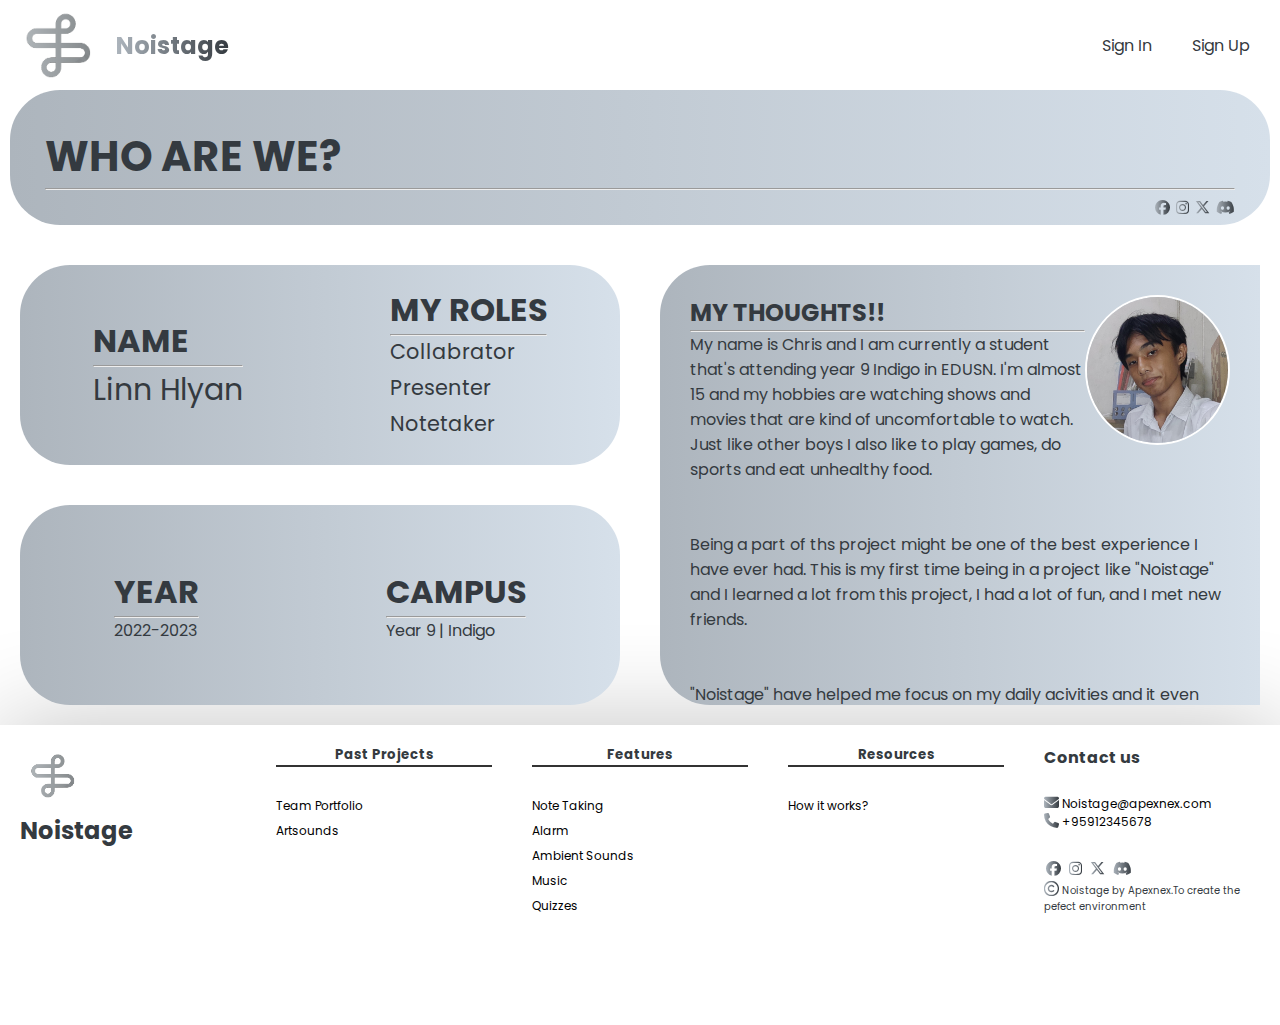
<file: pages/aboutlh.html>
<!DOCTYPE html>
<html lang="en">
<head>
    <meta charset="UTF-8">
    <meta name="viewport" content="width=device-width, initial-scale=1.0">
    <link rel="stylesheet" href="../css/css.css" type="text/css">
    <link rel="icon" href="../img/logo.png" type="img/xicon">
    <link rel="stylesheet" href="https://cdnjs.cloudflare.com/ajax/libs/font-awesome/6.4.2/css/all.min.css">
    <title>Linn Hlyan | Noistage</title>
</head>
<body id="aboutus-body">
    <nav class="nav">
        <div class="logodiv">
            <img class="nav-logo" src="../img/logo.png"><h2>Noistage</h2>
        </div>
        <div> 
        </div>
        <div> 
            <div class="tools">
                <a href="signin.html">Sign In</a>
                <a href="signup.html">Sign Up</a>
            </div>
        </div>
    </nav>
    <section class="info about" id="home">
        <div class="whoarewe">
            <h1>WHO ARE WE?</h1>
            <hr>
            <div class="icons">
                <a href="https://www.facebook.com/mrpooplato?mibextid=ZbWKwL"><i class="fa-brands fa-facebook"></i></a>
                <a href="https://instagram.com/mrpooplato?igshid=OGQ5ZDc2ODk2ZA=="><i class="fa-brands fa-instagram"></i></a>
                <a><i class="fa-brands fa-x-twitter"></i></a>
                <a><i class="fa-brands fa-discord"></i></a>
            </div>
        </div>
        <div class="idk">
            <div class="idk1">
                <div class="idk1-1">
                    <div class="idk1-1-1">
                        <h1>NAME</h1>
                        <hr>
                        <p>Linn Hlyan</p>
                    </div>
                    <div class="idk1-1-2">
                        <h1>MY ROLES</h1>
                        <hr>
                        <ul>
                            <li>Collabrator</li>
                            <li>Presenter</li>
                            <li>Notetaker</li>
                        </ul>
                    </div>
                </div>
                <div class="idk1-2">
                    <div class="idk1-2-1">
                        <h1>YEAR</h1>
                        <hr>
                        <p>2022-2023</p>                       
                    </div>
                    <div class="idk1-2-2">
                        <h1>CAMPUS</h1>
                        <hr>
                        <p> Year 9 | Indigo</p>
                    </div>
                </div>
            </div>
            <div class="idk2">
                <div class="idk2-1">
                    <img src="../img/teammember/Chris.png" alt="Chris's-pic">
                    <h2>MY THOUGHTS!!</h2>
                    <hr>
                    <p>My name is Chris and I am currently a student that's attending year 9 Indigo in EDUSN. I'm almost 15 and my hobbies are watching shows and movies that are kind of uncomfortable to watch. Just like other boys I also like to play games, do sports and eat unhealthy food. </p>
                    <br><br>
                    <p>Being a part of ths project might be one of the best experience I have ever had. This is my first time being in a project like "Noistage" and I learned a lot from this project, I had a lot of fun, and I met new friends. </p>
                    <br><br>
                    <p>"Noistage" have helped me focus on my daily acivities and it even helped me to get better sleep which is really important for me since I am not kind of person who can sleep whenever I want. Belive it or not, I also got better grades because of "Noistage" and I can confirm that "Noistage" is the second best website I have ever used but It may surpass "Youtube" in the future. I am not saying "Nostage" is great because I was a part of it. I only talk from experience and this website id really useful. So, pls consider using this website, you will realize what you are missing out when give this "Noistage" a try.</p>
                </div>
            </div>
        </div>
    </section>
    <footer class="footer">
        <div class="mainfooter">
            <div class="twentyfooter">
                <img class="footer-logo" src="../img/logo.png"><h2>Noistage</h2>
            </div>
            <div class="littlefooter">
                <h5>Past Projects</h5>
                <br>
                <a href="https://urfavboiksilver.github.io">Team Portfolio</a>
                <br>
                <a href="#">Artsounds</a>
            </div>
            <div class="littlefooter">
                <h5>Features</h5>
                <br>
                <a href="../pages/features.html#notes">Note Taking</a>
                <br>
                <a href="../pages/features.html#alarm">Alarm</a>
                <br>
                <a href="../pages/features.html#sounds">Ambient Sounds</a>
                <br>
                <a href="../pages/features.html#musics">Music</a>
                <br>
                <a href="../pages/features.html#quizzes">Quizzes</a>
            </div>
            <div class="littlefooter">
                <h5>Resources</h5>
                <br>
                <a href="../pages/howitworks.html">How it works?</a>
            </div>
            <div class="twentyfooter">
                
                <h4>Contact us</h4>
                <Br>    
                <p><i class="fa-solid fa-envelope"></i> <a href="Noistage@apexnex.com">Noistage@apexnex.com</a></p>
                <p><i class="fa-solid fa-phone"></i> <a href="+95912345678">+95912345678</a></p>
                <br>
                <a href="#"><i class="fa-brands fa-facebook"></i></a>
                <a href="#"><i class="fa-brands fa-instagram"></i></a>
                <a href="#"><i class="fa-brands fa-x-twitter"></i></a>
                <a href="#"><i class="fa-brands fa-discord"></i></a>
                <p><i class="fa-regular fa-copyright"></i> Noistage by Apexnex.To create  the pefect environment</p>
            </div>
        </div>
    </footer>
</body>
</html>
</file>
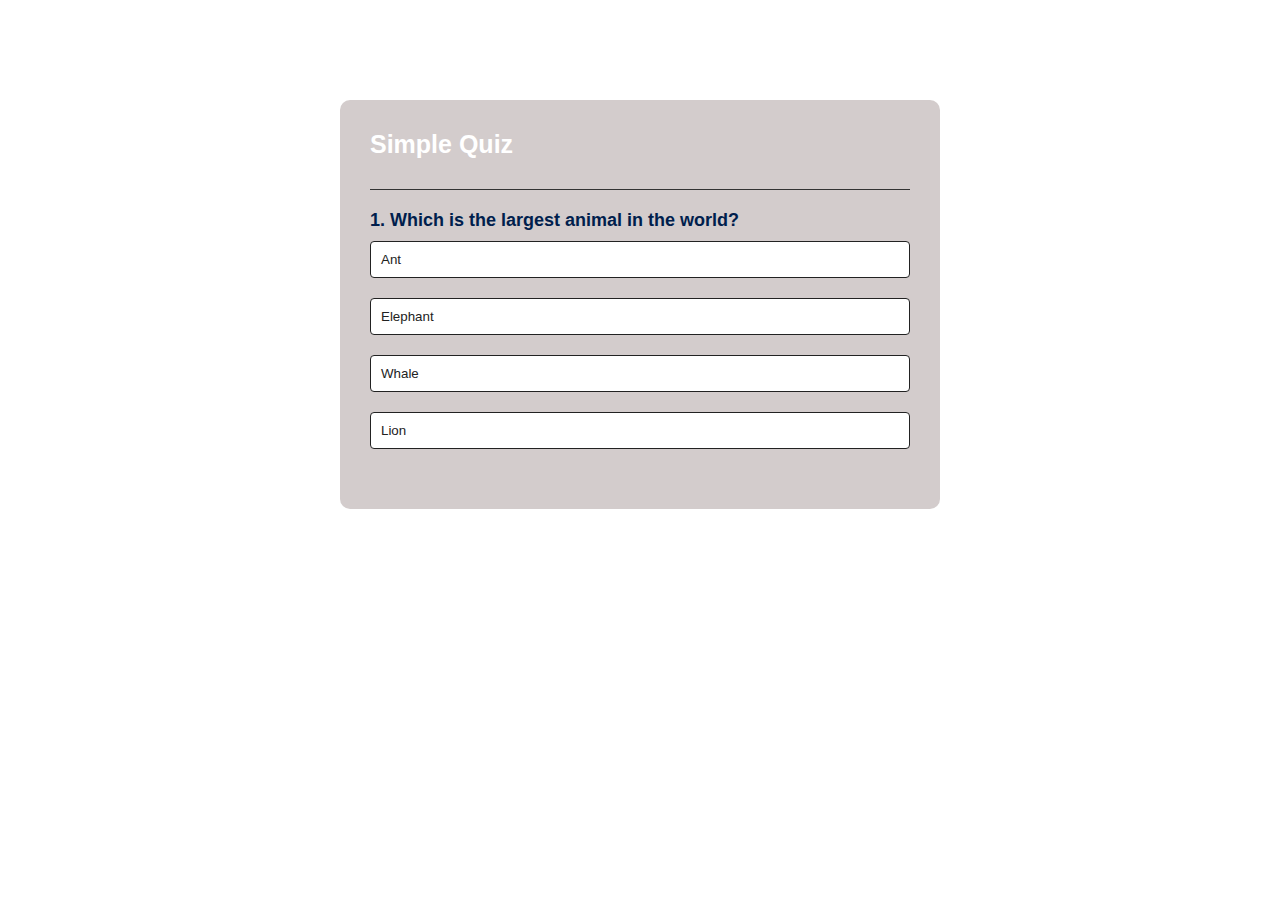
<file: pages/quiz.html>
<!DOCTYPE html>
<html>
<head>
    <title>Quiz</title>
    <link rel="stylesheet" href="../css/quiz.css">
</head>
<body>
<div class="app">
    <h1>Simple Quiz</h1>
    <div class="quiz">
        <h2 id="question">Question goes here</h2>
        <div id="answer-buttons">
            <button class="btn">Answer 1</button>
            <button class="btn">Answer 2</button>
            <button class="btn">Answer 3</button>
            <button class="btn">Answer 4</button>
        </div>
        <button id="next-btn">Next</button>
    </div>
</div>
<script src="../js/quiz.js"></script>
</body>
</html>
</file>
<file: css/css.css>
@import url('https://fonts.googleapis.com/css2?family=DM+Sans&family=Josefin+Sans&family=Poppins&display=swap');
  @import url('https://fonts.googleapis.com/css2?family=Josefin+Sans:wght@700&display=swap');
*{
    margin: 0;
    padding: 0;
    box-sizing: border-box;
    font-family: 'DM Sans', sans-serif;
    font-family: 'Josefin Sans', sans-serif;
    font-family: 'Poppins', sans-serif;
    list-style: none;
    text-decoration: none;
    color: #343a40;
}
input,button{
    outline: none;
}
body{
    position: relative;
    overflow-x: hidden;
}
.transition{
    background: linear-gradient(to right,#ffffff, #fffefe);
    position: absolute;
    width: 100%;
    height: 100%;
    z-index: 100;
    transition: all 1s ease;
}
.transition.show{
    width: 0%;
}
.account.active{
    width: 100%;
    height: 100vh;
    transform: translateX(0);

}
.account{
    transform: translateX(-200%);
    backdrop-filter: blur(5px);
    display: flex;
    position: fixed;
    justify-content: center;
    align-items: center;
    z-index: 200;
    width: 100%;
    height: 100vh;
    position: fixed;
    transition: 1s ease;
}
.accountpage{
    width: 90%;
    height: 90%;
    box-shadow: 0px 0px 10px;
    border-radius: 20px;
    overflow: hidden;
    position: relative;
    display: flex;
}
.close{
    position: absolute;
    right: 0;
    border: 0px solid;
    cursor: pointer;
    margin-right: 20px;
}
.close>i{
    font-size: 20px;
}
.accountpage>div:nth-child(1){
    width: 40%;
    height: 100%;
    position: relative;
    overflow: hidden;
    background:linear-gradient(to right,#adb5bd, #343a40);
}
.accountpage>div:nth-child(1)>img:nth-child(1){
    max-width: 20%;
}
.accountpage>div:nth-child(1)>div:nth-child(2){
    width: 500px;
    height: 500px;
    position: absolute;
    border: 1px solid;
    border-radius: 50%;
    background-color: #DDD1C7;
    filter: blur(200px);
}
.accountpage>div:nth-child(1)>h2{
    margin: 20px;
    color: white;
    font-size: 60px;
    text-align: center;
}
.accountmain{
    width: 60%;
    display: flex;
    flex-direction: column;
    background-color: white;
    position: relative;
}
.accountsite {
    width: 100%;
    height: 100%;
    background-color: white;
    border-top-left-radius: 50px;
    border-bottom-left-radius: 50px;
    display: flex;
    align-items: center;
    flex-direction: column;
    padding: 20px;
    transition: 1s ease;
}

.accountsite.register {
    position: absolute;
    transition: 1s ease;
    transform: translateY(0px);
}

.accountsite.register.active {
    position: absolute;
    transform: translateY(-2000px);
    transition: 1s ease;
}

.accountsite.login.active {
    transform: translateY(0px);
    position: absolute;
    transition: 1s ease;
}

.accountsite.login {
    position: absolute;
    transition: 1s ease;
    transform: translateY(2000px);
}


.accountsite>img{
    max-width: 15%;
}
.accountsite>h2{
    text-align: center;
}
.accountsection{
    width: 400px;
    display: flex;
    flex-direction: column;
    align-items: center;
}
.accountsection>input{
    width: 100%;
    height: 40px;
    border-radius: 20px;
    padding: 20px;
    margin-top: 20px;
    margin-left: 20px;
    margin-right: 20px;
    border: 1px solid grey;
    transition: all 1s ease;
    background: linear-gradient(to right, white, white);
}
.accountsection>input:focus{
    border: 1px solid white;
    background: linear-gradient(to right,#bec1c3, #9dc1e5);
    color: white;
}
.accountsection>button{
    width: 100%;
    height: 40px;
    margin: 20px;
    background: linear-gradient(to right,#adb5bd, #343a40c7);
    border-radius: 20px;
    border: 1px transparent;
    color: white;
    transition: all 1s ease;
    font-weight: bold;
}
.accountsection>div{
    margin: auto;
    justify-content: space-between;
}
.accountsection>a{
    text-decoration: underline;
    cursor: pointer;
}
.nav{
    width: 100%;
    height: 10vh;
    background-color: transparent;
    display: flex;
    background-color: white;

}
.nav > div{
    width: 33.3%;
    height: 100%;
    display: flex;
    align-items: center;
    justify-content: end;
}
.nav >div:nth-child(2){
    width: 70%;
    display: flex;
    float: left;
}
i{
    background: linear-gradient(to right,#adb5bd, #343a40);
    background-clip: text;
    -webkit-background-clip: text;
    color: transparent; 
    transition: color 1s ease;
}
.nav>.logodiv{
    justify-content: left;
    cursor: pointer;
}
.nav>.logodiv>img{
    max-width: 100%;
    max-height: 100%;
    margin: 10px;
}
.nav>.logodiv>h2{
    background: linear-gradient(to right,#adb5bd, #343a40);
    background-clip: text;
    -webkit-background-clip: text;
    color: transparent;
    user-select: none;
}
.timer{
    margin: auto;
    width: 200px;
    height: 90%;
    border: 1px transparent;
    box-shadow: 2px 2px 100px;
    border-radius: 200px;
}
.tools{
    width: 100%;
    height: 90%;
    margin: 10px;
    display: flex;
    justify-content: end;
    align-items: center;
}
.tools>a{
    margin: 20px;
    border: 0px;
    cursor: pointer;
    background-color: transparent;
}
.sectionpage{
    width: 100%;
    height: 100vh;
    display: flex;
    overflow: hidden;
    justify-content: center;
    align-items: center;
}
.firstsection{
    width: 50%;
    height: 100%;
    display: flex;
    flex-direction: column;
    justify-content: center;
    align-items: center;
}
.secondsection{
    width: 50%;
    height: 100%;
    display: flex;
    flex-direction: column;
    justify-content: end;
}
.slogan{
    width: 100%;
    height: auto;
    display: flex;
    justify-content: center;
    text-align: center;
}
.sectionpage.three{
    height: auto;
}
.textsection{
    width: 50%;
    height: 100%;
    display: flex;
    flex-direction: column;
    padding: 100px;
}
.imgsection{
    width: 50%;
    height: 100%;
    justify-content: center;
    display: flex;
    align-items: center;
}
.sectiontwo>img{
    max-width: 50%;
}
.firstsection > div > h1{
    font-size: 80px;
    font-weight: 100em;
    font-family: 'Josefin Sans', sans-serif;
}
.firstsection > div > p{
    text-align: center;
}
.button{
    width: 100%;
    height: auto;
    margin-top: 20px;
    display: flex;
    justify-content: center;
    flex-direction: column;
}
.button>span{
    justify-content: center;
    display: flex;
    margin: 10px;
}
.button>span>.starttool{
    padding: 10px 10px;
    border-radius: 10px;
    margin: auto;
    border: 1px transparent;
    color: white;
    background: linear-gradient(to right,#adb5bd, #343a40);
    cursor: pointer;
    transition: all 0.2s ease;
}
.button>span>.starttool:hover{
    padding: 10px 40px;
}
.button>span>.explore{
    padding: 10px 10px;
    border-radius: 10px;
    margin: auto;
    border: 1px solid #adb5bd;
    color: white;
    background: linear-gradient(to right,#adb5bd, #343a40);
    background-clip: text;
    -webkit-background-clip: text;
    color: transparent;
    cursor: pointer;
    transition: all 0.2s ease;
}
.button>span>.explore:hover{
    padding: 10px 50px;
}
.secondsection{
    position: relative;
    justify-content: center;
    align-items: center;
    overflow: none;
}
.secondsection>img{
    position: absolute;
}
.secondsection>img:nth-child(2){
    max-width: 100%;
    z-index: 5;
}
.secondsection>img{
    max-width: 100px;
    transform: none;
    display: block;
    transition: 1s ease;
}
.secondsection:hover>img:nth-child(2){
    max-width: 50%; 
}
.secondsection>div{
    position: absolute;
    width: 200px;
    height: 200px;
    background-color: white;
    z-index: 2;
    border-radius: 500px;
}
.secondsection>div:nth-child(1){
    width: 200px;
    height: 50px;
    position: absolute;
    transform: translateY(-250px);
    text-align: center;
}
.secondsection:hover>img:nth-child(3){

    max-width: 100px;
    transform: translate(-260px,200px)rotate(29deg);
}
.secondsection:hover>img:nth-child(4){
    max-width: 100px;
    transform: translate(-260px,-200px)rotate(29deg);
}
.secondsection:hover>img:nth-child(5){
    max-width: 100px;
    transform: translate(260px,200px)rotate(29deg);
}
.secondsection:hover>img:nth-child(6){
    max-width: 100px;
    transform: translate(260px,-200px)rotate(29deg);
}
.secondsection:hover>img:nth-child(7){
    max-width: 100px;
    transform: translate(-260px,200px)rotate(29deg);
}
.sectionpage.two{
    justify-content: start;
    flex-direction: column;
    height: auto;
}
.apps{
    width: 100%;
    height: 300px;
    margin-top: 20px;
    display: flex;
    justify-content: center;
    padding: 0px 10px;
    margin-bottom: 50px;
}
.toolsh2{
    font-weight: bold;
    letter-spacing: 2px;
    padding-bottom: 10px;
    text-align: center;
}
.toolsh2:after{
    content: '';
    background: #333;
    display: block;
    height: 3px;
    width: 60px;
    margin: 10px auto;
}
.aimdiv{
    width: 100%;
    height: 500px;
    display: flex;

}
.textdivaim{
    width: 50%;
    height: 100%;
    display: flex;
    text-align: left;
    justify-content: center;
    padding: 20px;
    flex-direction: column;
}
.textdivaim>p{
    font-size: 15px;
    letter-spacing: 2px;
}
.imgdivaim{
    width: 50%;
    height: 100%;  display: flex;
    justify-content: center;
    overflow: hidden;
    align-items: center;
}
.imgdivaim>img{
    width: 80%;
}
.apps>div{
    margin: 20px;
    width: 200px;
    height: 100%;
    border: 1px transparent;
    border-radius: 10px;
    justify-content: center;
    display: flex;
    flex-direction: column;
    align-items: center;
    position: relative;
    overflow: hidden;
}
.apps>div>div{
    position: absolute;
    width: 100%;
    height: 100%;
    opacity: 0.0;
    display: flex;
    text-align: center;
    justify-content: center;
    align-items: center;
    transition: all 0.5s ease;
    overflow: hidden;
    cursor: pointer;
}
.apps>div>div>h2{
    transform: translateY(200px);
    transition: all 0.3s ease;
    color: coral;
    font-size: 30px;
    user-select: none;
    text-align: center;
}
.apps>div:nth-child(1)>div{
    background-color: aquamarine;
}
.apps>div:nth-child(2)>div{
    background-color: aquamarine;
}
.apps>div:nth-child(3)>div{
    background-color: rgb(255, 244, 127);
}
.apps>div:nth-child(4)>div{
    background-color: rgb(255, 244, 127);
}
.apps>div>i{
    font-size: 90px;
}
.apps>div:hover>div{
   opacity: 1.0;
}
.apps>div:hover>div>h2{
    transform: translateY(0px);
}
.aboutus{
    width: 100%;
    height: 100%;
    display: flex;
    align-items: center;
    flex-direction: column;
}
.aboutus>h2{
    font-weight: bold;
    letter-spacing: 2px;
    padding-bottom: 10px;
}
.aboutus>h2:after{
    content: '';
    background: #333;
    display: block;
    height: 3px;
    width: 100px;
    margin: 10px auto;
}
.aboutus>div{
    display: flex;
    width: 100%;
    height: 90%;
    overflow: hidden;
    justify-content: center;
}
.aboutus>div>div{
    border-radius: 10px;
    margin: 20px;
    box-shadow: 2px 2px 50px rgb(195, 195, 195);
    width:  250px;
    background-image: linear-gradient(to top,white,white);
    height: 400px;
    display: flex;
    align-items: center;
    flex-direction: column;
    cursor: pointer;
    transition: all 0.8s ease;
}
.aboutus>div>div:hover{
    background-image: linear-gradient(to top,#b5179e,#4cc9f0);
    color: white;
}
.aboutus>div>div:hover>div>a>i{
    background: linear-gradient(to right,#adb5bd, #ffffff);
    background-clip: text;
    -webkit-background-clip: text;
    color: transparent;
}
.aboutus>div>div>div:nth-child(1){
    width: 150px;
    height: 150px;
    border-radius: 50%;
    border: 1px solid ;
    margin: 50px;
    overflow: hidden;
}
.aboutus>div>div>div:nth-child(1)>img{
    max-width: 100%;
}
.whoarewe{
    padding: 35px;
    font-size: 1.3rem;
    border-radius: 50px;
    margin-bottom: 20px;
    background: linear-gradient(to right,#adb5bd, #d6e0ea);
    color: white;
    margin-left: 10px;
    margin-right: 10px;
}
.whoarewe > .icons{
float: right;
}
.whoarewe > .icons > a:hover {
    color: gainsboro;
    font-size: 1.5rem;
}
.idk{
    width: 100%;
    display: flex;
    flex-wrap: wrap;
}
.idk1{
    width: 50%;
   color: white;
   box-sizing: border-box;
   padding: 20px;
   
}
.idk1-1{
    display: flex;
    justify-content: space-around;
    margin-bottom: 40px;
    background: linear-gradient(to right,#adb5bd, #d6e0ea);
    border-radius: 50px;
    height: 200px;
    align-items: center;
    flex-wrap: wrap;
}
li{
    list-style: none;
    margin-bottom: 5px;
    font-size: 1.3rem;
}
.idk1-1-1 > p {
    font-size: 30px;
}

.idk1-2{
    background: linear-gradient(to right,#adb5bd, #d6e0ea);
    border-radius: 50px;
    display: flex;
    justify-content: space-around;
    height: 200px;
    align-items: center;
}
.idk2{
    box-sizing: border-box;
    width: 50%;
    padding: 20px; 
    color: white;

}
.idk2-1{
    padding: 30px;
    background: linear-gradient(to right,#adb5bd, #d6e0ea);
    border-bottom-left-radius: 50px;
    border-top-left-radius: 50px;
    height: 440px;
    box-sizing: border-box;   
    overflow: auto;
}
.idk2-1 > img {
    float: right;
    height: 150px;
    border: 2px solid white;
    border-radius: 100%;
}
.aboutus>div>div>div{
    border-radius: 0px;
    width: 100%;
    height: 100px;
    display: flex;
    justify-content: center;
    align-items: center;
}
.aboutus>div>div>div>a{
    margin: 10px;
}
.aboutus>div>div>div>a>i{
    font-size: 20px;
    padding: 5px;
    border-radius: 20px;
}
.firstsection.aboutus{
    justify-content: start;
    align-items: start;
    padding: 50px;
}
.footer{
    width: 100%;
    height: auto;
    display: flex;
    box-shadow: 1px 0px 100px  rgb(195, 195, 195);
    flex-direction: column;
    flex-wrap: wrap;
}
.footer>div:nth-child(1){
    display: flex;
    width: 100%;
    flex-wrap: wrap;
}
.footer>div:nth-child(2){
    width: 100%;
    height:70px;
    display: flex;
    align-items: top;
    justify-content: space-between;
}
.footer>div:nth-child(2)>span{
    margin-top: 20px;
    font-size: 13px;
    color: rgb(77, 77, 77);
    padding: 20px;
    user-select: none;
    text-align: center;
}
.footer>div:nth-child(2)>span:nth-child(2){
    color: black;
    display: flex;
    font-size: 20px;
    user-select:auto;
}
.footer>div:nth-child(2)>span:nth-child(2)>a{
    margin-left: 20px;
    color: black;
}
.footer a{
    color: black;
    font-size: 12px;
}
.footer p{
    font-size: 15px;
}
.footer h5{
    text-align: center;
}
.footer h5:after{
    content: '';
    background: #333;
    display: block;
    height: 2px;
    width: auto;
}
.mainfooter{
    width: 100%;
    height: 300px;
    display: flex;
}
.twentyfooter{
    width: 20%;
    height: 100%;
    display: inline-block;
    padding: 20px;
}
.twentyfooter>p{
    font-size: 10px;
}
.twentyfooter>a{
    margin: 2px;
}
.twentyfooter>a>i{
    font-size: 15px;
}
i{
    font-size: 15px;
}
.littlefooter{
    width: 20%;
    height: 100%;
    padding: 20px;
}
.footer-logo{
    max-width: 30%;
}
@media only screen and (max-width: 1200px) {
    .sectionpage {
        flex-direction: column;
        height: auto;
    }
    .sectionpage>div {
        width: 100%;
    }
    .sectionpage>.secondsection {
        justify-content: start;
    }
    .secondsection>img{
        display: none;
    }
    .secondsection>div{
        display: none;
    }
    .secondsection>img:nth-child(2){
        position: relative;
        display: block;
        max-width: 80%;
    }
    .secondsection:hover>img:nth-child(2){
        max-width: 80%;
    }
    .secondsection>img{
        position: fixed;
    }
    .apps {
        height: auto;
        flex-direction: column;
    }
    .apps>div {
        width: 100%;
    }
    .idk{
        flex-direction: column;
    }
    .idk>div{
        width: 100%;
        height: auto;
    }
    .sectionpage.two>.apps>div {
        margin-left: auto;
        margin-right: auto;
        margin-top: 20px;
        margin-bottom: 20px;
        height: auto;
    }
    .aboutus {
        height: auto;
    }
    .aimdiv{
        flex-direction: column;
        height: auto;
    }
    .aimdiv>div{
        width: 100%;
        height: auto;
    }
    .aboutus>div {
        align-items: center;
        flex-direction: column;
    }
    .mainfooter{
        height: auto;
        justify-content: space-between;
    }
    .twentyfooter{
        width: 100%;
    }
    .littlefooter{
        width: 150px;
    }
    .accountpage>div:nth-child(1){
        display: none;
    }
    .accountsite{
        width: 100%;
        border-radius: 0px;
    }
    }
    
#fea-title {
    text-align: center;
    font-size: 3rem;
}
#fea-p {
    text-align: center;
    font-size: 10px;
}
.fea-1 {
    display: flex;
    align-items: center;
    justify-content: center;
}
.fea-1-p {
    width: 600px;
    height: 200px;
    border-radius: 20px;
    display: flex;
    align-items: center;
    justify-content: center;
    font-size: 30px;
    padding: 30px;
    margin: 15px;
    background-color: rgba(0,0,0,0.2);
    color: white;
}
.fea-quizz {
    display: flex;
    justify-content: center;
    padding: 70px;
    margin-top: 30px;
    flex-wrap: wrap;
}
.fea-2-1 {
    width:30%;
}
.fea-2-1 > img {
    max-width: 100%;
    height: 300px;
    padding: 20px;
    background-color: rgba (0,0,0,0.2)
}
.fea-2-2 {
    width: 70%;
    
}
.fea-2-2 > p {
    color: #333;
    font-size: 25px;
    margin-top: 15px;
}
.fea-music{
    display: flex;
    justify-content: center;
    padding: 70px;
    margin-top: 30px;
    flex-wrap: wrap;
}
.fea-3-2 {
    width:30%;
}
.fea-3-2 > img {
    height: 300px;
    padding: 20px;
    background-color: rgba (0,0,0,0.2)
}
.fea-3-1 {
    width: 70%;
    
}
.fea-3-1 > p {
    color: #333;
    font-size: 25px;
    margin-top: 15px;
}
.fea-note {
    display: flex;
    justify-content: center;
    padding: 70px;
    margin-top: 30px;
    flex-wrap: wrap;
}
.fea-4-1 {
    width:30%;
}
.fea-4-1 > img {
    max-width: 100%;
    height: 300px;
    padding: 20px;
    background-color: rgba (0,0,0,0.2)
}
.fea-4-2 {
    width: 70%;
    
}
.fea-4-2 > p {
    color: #333;
    font-size: 25px;
    margin-top: 15px;
}
.fea-timer{
    display: flex;
    justify-content: center;
    padding: 70px;
    margin-top: 30px;
    flex-wrap: wrap;
}
.fea-5-2 {
    width:30%;
}
.fea-5-2 > img {
    height: 300px;
    padding: 20px;
    background-color: rgba (0,0,0,0.2)
}
.fea-5-1 {
    width: 70%;
    
}
.fea-5-1 > p {
    color: #333;
    font-size: 25px;
    margin-top: 15px;
}
</file>
<file: css/quiz.css>
* {
margin: 0;
padding: 0;
font-family: 'Poppins', sans-serif;
box-sizing: border-box;
}
body{
    background: #fff;
}
.app{
    background: #d3cccc;
    width: 90%;
    max-width: 600px;
    margin: 100px auto 0;
    border-radius: 10px;
    padding: 30px;
}
.app h1{
    font-size: 25px;
    color: #fff;
    font-weight: 600;
    border-bottom: 1px solid #333;
    padding-bottom: 30px;
}
.quiz{
    padding: 20px 0;
    box-shadow: #333;
}
.quiz h2{
    font-size: 18px;
    color: #001e4d;
    font-weight: 600;
}
.btn{
    background: #fff;
    color: #222;
    font-weight: 500;
    width: 100%;
    border: 1px solid #222;
    padding: 10px;
    margin: 10px 0;
    text-align: left;
    border-radius: 4px;
    cursor: pointer;
    transition: all 0.3s;
}
.btn:hover:not([disabled]){
    background: #222;
    color: #fff;
}
.btn:disabled{
    cursor: no-drop;
}
#next-btn{
    background: #001e4d;
    color: #fff;
    font-weight: 500;
    width: 150px;
    border: 0;
    padding: 10px;
    margin: 20px auto 0;
    border-radius: 4px;
    cursor: pointer;
    display: none;
}
.correct{
    background: #9aeabc;
}
.incorrect{
    background: #ff9398;
}
</file>
